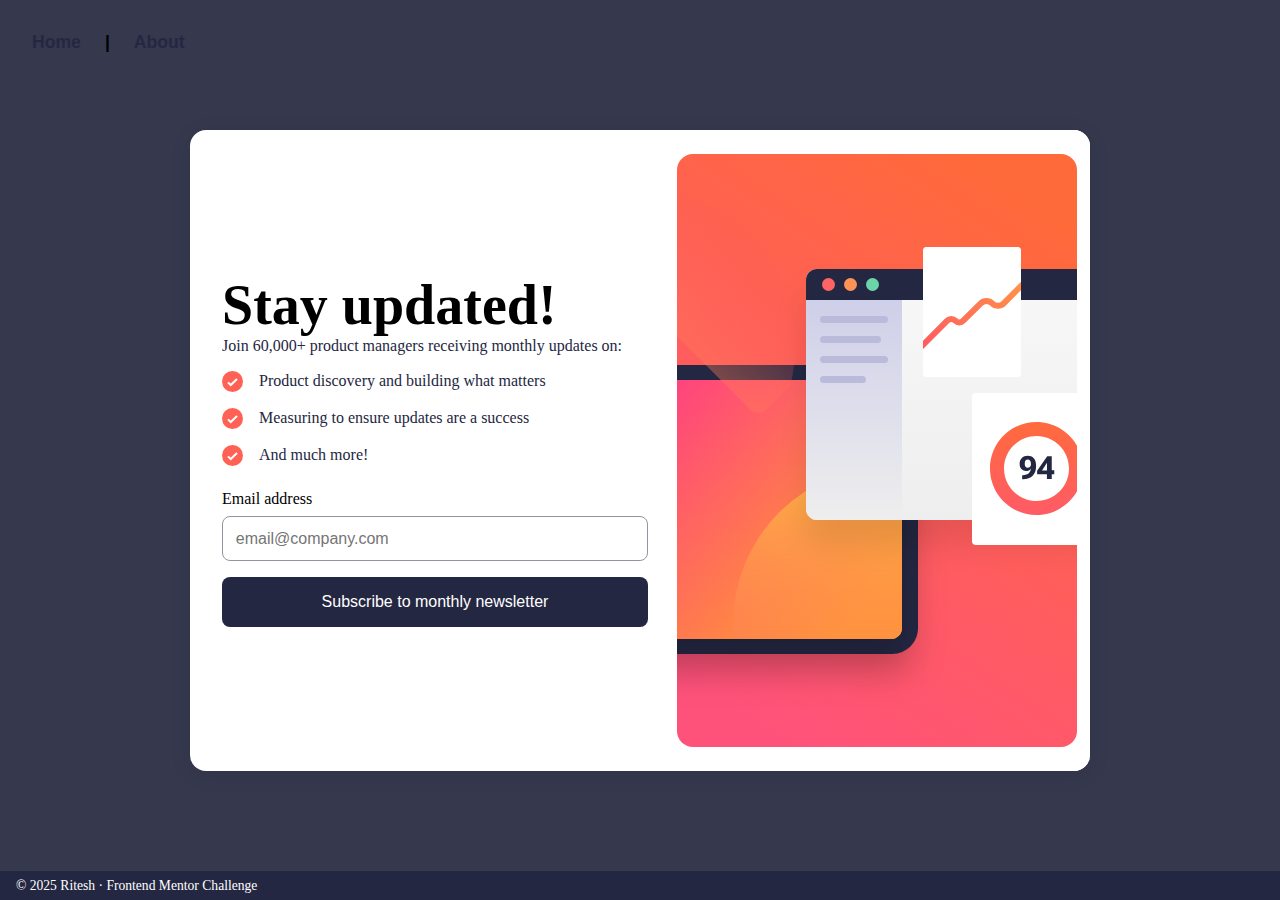
<file: index.html>
<!DOCTYPE html>
<html lang="en">
<head>
  <meta charset="UTF-8">
  <meta name="viewport" content="width=device-width, initial-scale=1.0"> 

  <link rel="icon" type="image/png" sizes="32x32" href="./assets/images/favicon-32x32.png">
  
  <title>Frontend Mentor | Newsletter sign-up form with success message</title>


  <link rel="stylesheet" href="styles.css">
  <script src="script.js" defer></script>
</head>
<body>
  <nav class="main-nav">
    <a href="index.html">Home</a> |
    <a href="about.html">About</a>
  </nav>
  <div class="form-container">
  <div class="form-content">
    <h1>Stay updated!</h1>
    <p>Join 60,000+ product managers receiving monthly updates on:</p>
    <ul>
      <li><img src="./assets/images/icon-list.svg" alt="check"> Product discovery and building what matters</li>
      <li><img src="./assets/images/icon-list.svg" alt="check"> Measuring to ensure updates are a success</li>
      <li><img src="./assets/images/icon-list.svg" alt="check"> And much more!</li>
    </ul>
    <form>
      <label for="email">Email address</label>
      <input type="email" id="email" placeholder="email@company.com" required>
      <button type="submit">Subscribe to monthly newsletter</button>
    </form>
  </div>
  <div class="form-image">
    <img src="./assets/images/illustration-sign-up-desktop.svg" alt="Newsletter illustration">
  </div>
</div>
<footer class="main-footer">
    <p>&copy; 2025 Ritesh &middot; Frontend Mentor Challenge</p>
  </footer>
</body>
</html>
</file>
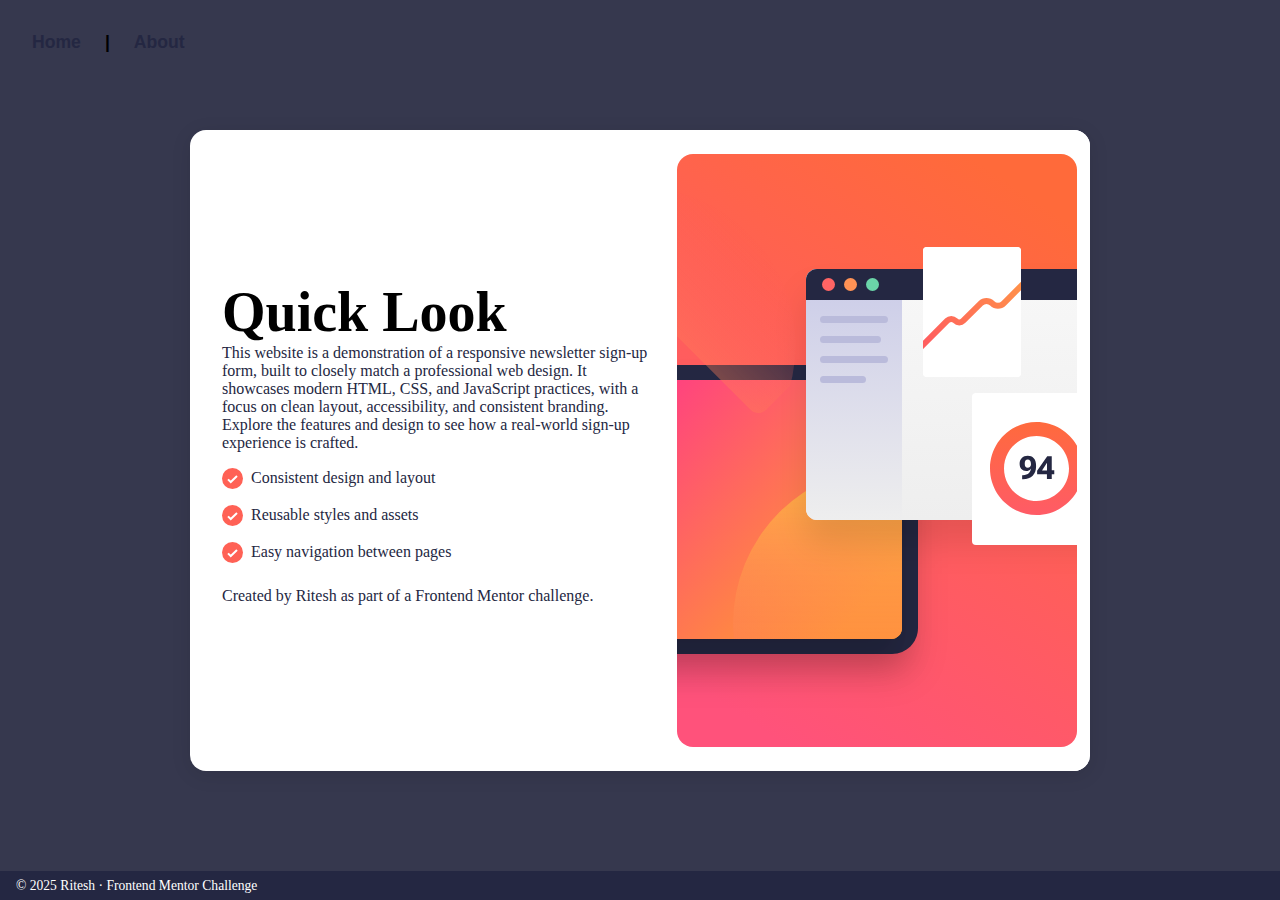
<file: about.html>
<!DOCTYPE html>
<html lang="en">
<head>
  <meta charset="UTF-8">
  <meta name="viewport" content="width=device-width, initial-scale=1.0"> 
  <link rel="icon" type="image/png" sizes="32x32" href="./assets/images/favicon-32x32.png">
  <title>About | Newsletter sign-up</title>
  <link rel="stylesheet" href="styles.css">
</head>
<body>
  <nav class="main-nav">
    <a href="index.html">Home</a> |
    <a href="about.html">About</a>
  </nav>
  <div class="form-container">
    <div class="form-content">
      <h1>Quick Look</h1>
      <p>This website is a demonstration of a responsive newsletter sign-up form, built to closely match a professional web design. It showcases modern HTML, CSS, and JavaScript practices, with a focus on clean layout, accessibility, and consistent branding. Explore the features and design to see how a real-world sign-up experience is crafted.</p>
      <ul>
        <li><img src="./assets/images/icon-list.svg" alt="tick" style="vertical-align:middle;margin-right:0.5em;">Consistent design and layout</li>
        <li><img src="./assets/images/icon-list.svg" alt="tick" style="vertical-align:middle;margin-right:0.5em;">Reusable styles and assets</li>
        <li><img src="./assets/images/icon-list.svg" alt="tick" style="vertical-align:middle;margin-right:0.5em;">Easy navigation between pages</li>
      </ul>
      <p>Created by Ritesh as part of a Frontend Mentor challenge.</p>
    </div>
    <div class="form-image">
      <img src="./assets/images/illustration-sign-up-desktop.svg" alt="Newsletter illustration">
    </div>
  </div>
  <footer class="main-footer">
    <p>&copy; 2025 Ritesh &middot; Frontend Mentor Challenge</p>
  </footer>
</body>
</html>
</file>
<file: styles.css>
* {
  margin: 0;
  padding: 0;
  box-sizing: border-box;
}

body {
  background-color: hsl(235, 18%, 26%);
  min-height: 100vh;
  display: flex;
  flex-direction: column;
  justify-content: flex-start;
  align-items: center;
  margin: 0;
  flex: 1 0 auto;
}
html, body {
  height: 100%;
}

.form-container {
  display: flex;
  flex-direction: row;
  justify-content: center; 
  align-items: center;
  max-width: 900px;
  background: #fff;
  border-radius: 16px;
  box-shadow: 0 4px 20px rgba(0, 0, 0, 0.1);
  overflow: hidden;
  min-height: 60vh; 
  margin: auto 0; 
}

.form-content {
  flex: 1;
  padding: 2rem;
}

.form-content h1 {
  font-size: 3.5rem; 
}

.form-content p {
  color: hsl(234, 29%, 20%);
  margin-bottom: 1rem;
}

.form-content ul {
  list-style: none;
  padding: 0;
  margin-bottom: 1.5rem;
}

.form-content ul li {
  display: flex;
  align-items: center;
  margin-bottom: 1rem;
  color: hsl(234, 29%, 20%);
}

.form-content ul li img {
  margin-right: 1rem;
}

input[type="email"] {
  width: 100%;
  padding: 0.8rem;
  margin-top: 0.5rem; 
  border: 1px solid hsl(231, 7%, 60%);
  border-radius: 8px;
  font-size: 1rem;
  color: hsl(234, 29%, 20%); 
  font-weight: normal; 
}

button {
  width: 100%;
  padding: 1rem;
  background-color: hsl(234, 29%, 20%);
  color: white;
  border: none;
  border-radius: 8px;
  font-size: 1rem;
  cursor: pointer;
  margin-top: 1rem;
}

button:hover {
  background-color: hsl(234, 29%, 30%);
}

.form-image {
  flex: 1;
  display: flex;
  align-items: flex-end; 
  justify-content: center;
  text-align: center;
  background: white;
  margin-left: -1rem;
  position: relative;
  height: auto;
  min-height: 0;
  padding-top: 1.5rem; 
  padding-bottom: 1.5rem;
}

.form-image img {
  max-width: 100%;
  height: auto;
  display: block;
  margin: 0 auto 0 auto;
}

.main-nav {
  position: absolute;
  top: 2rem;
  left: 2rem;
  display: flex;
  gap: 1.5rem;
  font-family: 'Roboto', Arial, sans-serif;
  font-weight: 700;
  font-size: 1.1rem;
  z-index: 10;
}

.main-nav a {
  color: hsl(234, 29%, 20%);
  text-decoration: none;
  transition: color 0.2s;
}

.main-nav a:hover {
  color: hsl(4, 100%, 67%);
}

.main-footer {
  width: 100%;
  background: hsl(234, 29%, 20%);
  color: #fff;
  text-align: left;
  padding: 0.4rem 1rem;
  font-size: 0.85rem;
  position: fixed;
  left: 0;
  bottom: 0;
  z-index: 100;
}

@media (max-width: 768px) {
  .form-container {
    flex-direction: column;
  }

  .form-content {
    padding: 1rem;
  }

  .form-image {
    padding: 1rem;
  }

  .main-nav {
    top: 1rem;
    left: 1rem;
    font-size: 1rem;
    gap: 1rem;
  }

  .main-footer {
    font-size: 0.75rem;
    padding: 0.3rem 0.5rem;
    text-align: center;
  }
}
</file>
